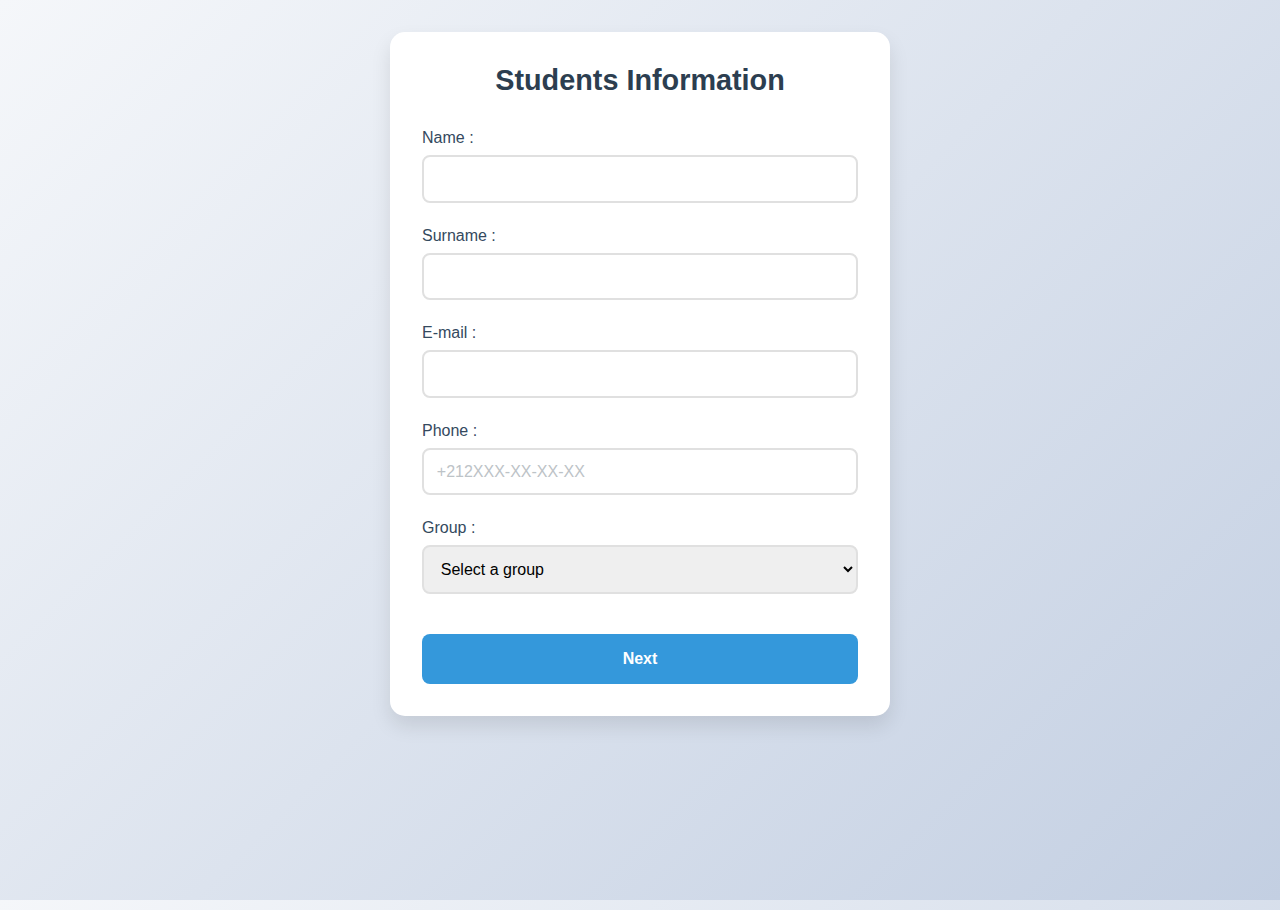
<file: portfolio/index.html>
<!DOCTYPE html>
<html lang="en">
<head>
    <meta charset="UTF-8">
    <meta name="viewport" content="width=device-width, initial-scale=1.0">
    <title>Portfolio</title>
    <link rel="stylesheet" href="style.css">
</head>
    <body>
        <div class="StudentInfo">

            <div class="Student"> Students Information</div>

            <form>
                
                <div class="inputs">
                    <label for="name">Name :</label>
                    <input type="text" name="name" id="name" required>
                </div>

                <div class="inputs">
                    <label for="surname">Surname :</label>
                    <input type="text" name="surname" id="surname" required>
                </div>

                <div class="inputs">
                    <label for="email">E-mail :</label>
                    <input type="email" name="email" id="email"  required>
                </div>

                <div class="inputs">
                    <label for="phone">Phone :</label>
                    <input type="tel" name="phone" id="phone" placeholder="+212XXX-XX-XX-XX">
                </div>

                <div class="inputs">
                    <label for="group">Group :</label>
                    <select name="group" id="group">
                        <option value="" selected disabled>Select a group</option>
                        <option value="DW101">DW101</option>
                        <option value="DW102">DW102</option>
                        <option value="DW103">DW103</option>
                        <option value="DW104">DW104</option>  
                    </select>
                </div>

            </form>
            <button  onclick="NextPage(event)" id="next">Next</button>


        </div>

    </body>
<script src="script.js"></script>
</html>
</file>
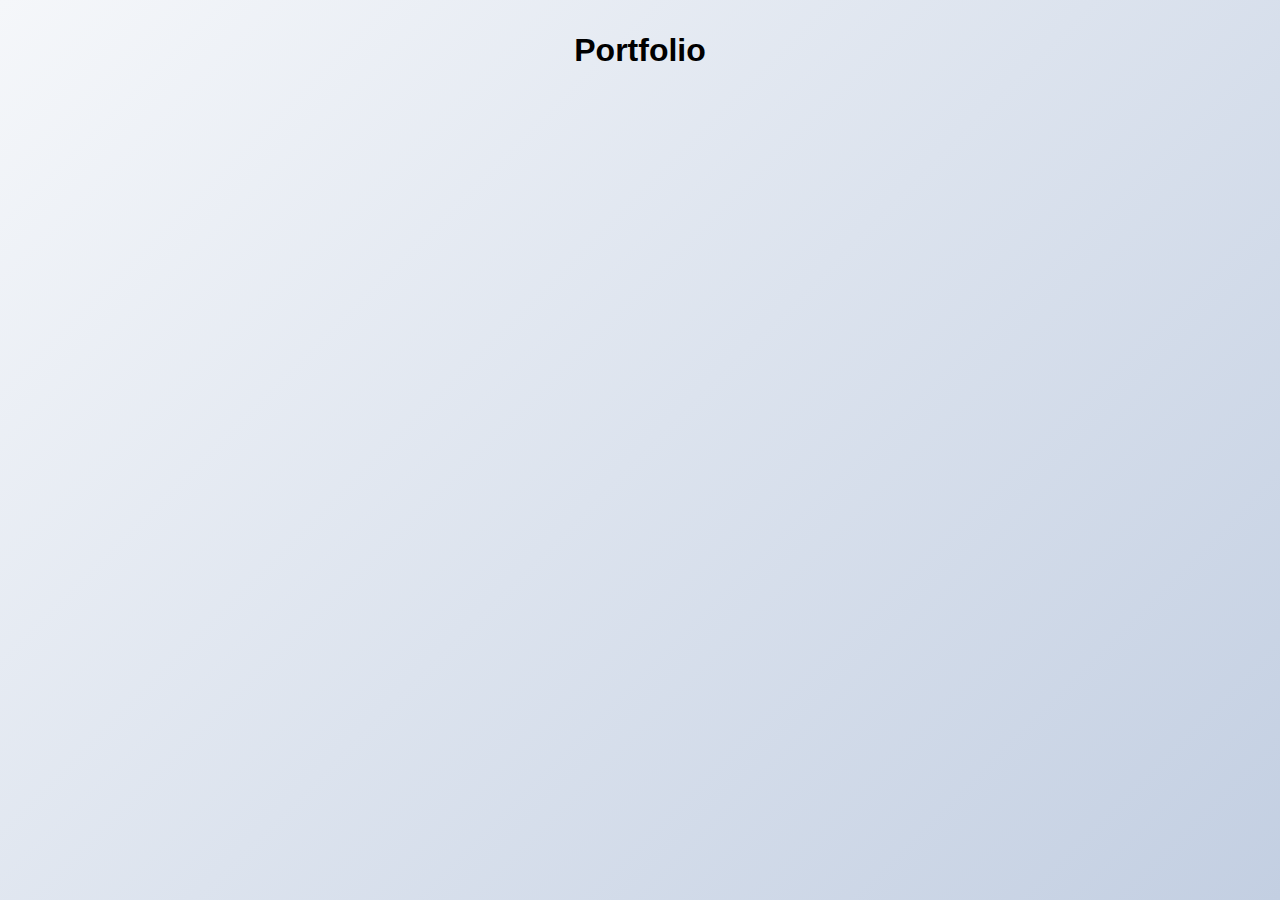
<file: portfolio/portfolio.html>
<!DOCTYPE html>
<html lang="en">
<head>
    <meta charset="UTF-8">
    <meta name="viewport" content="width=device-width, initial-scale=1.0">
    <link rel="stylesheet" href="style.css">
    <title>Portfolio</title>
</head>
<body>
    <h1>Portfolio</h1>
    <div  id="StudentDisplay">

    </div>


</body>
<script src="script.js"></script>
</html>
</file>
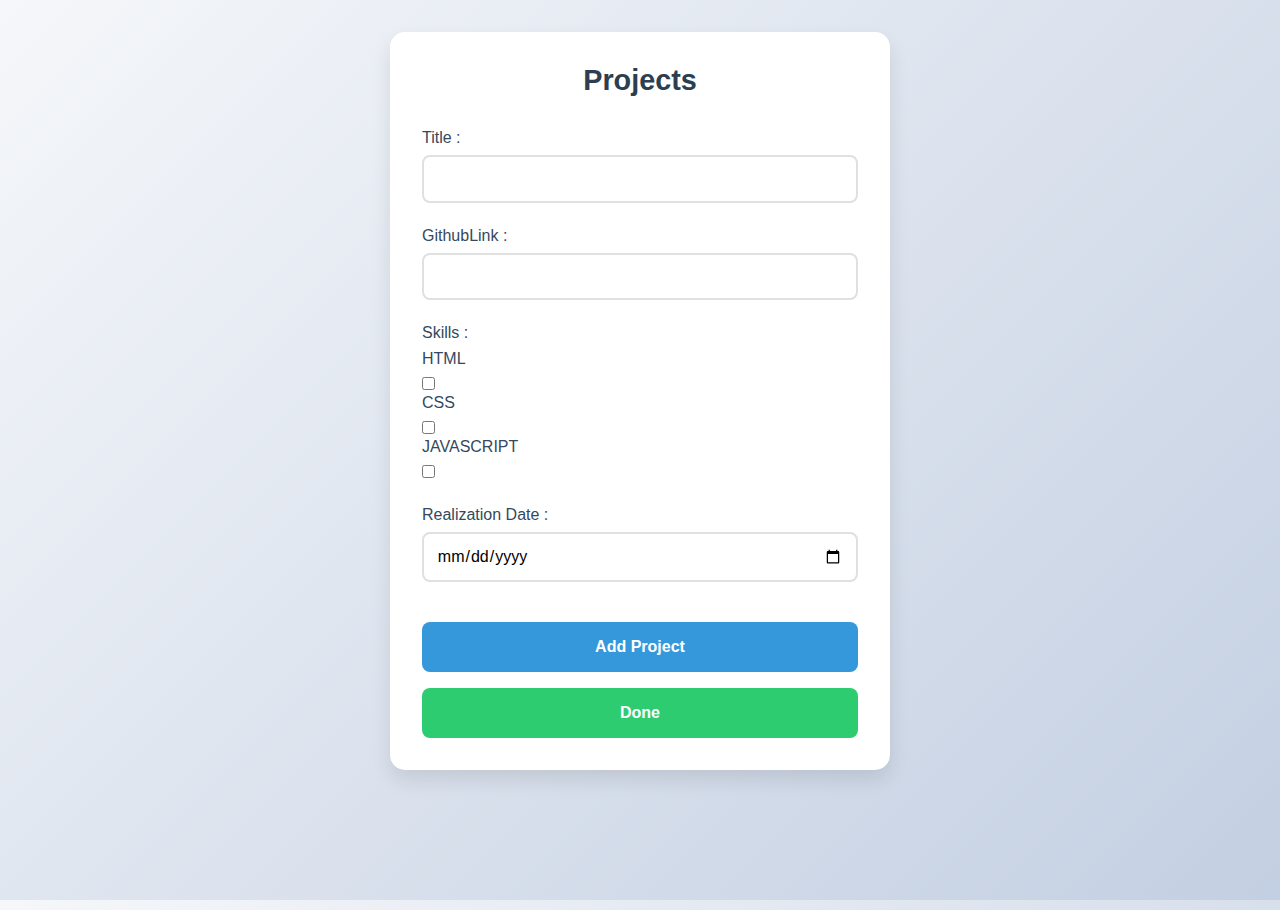
<file: portfolio/projects.html>
<!DOCTYPE html>
<html lang="en">
<head>
    <meta charset="UTF-8">
    <meta name="viewport" content="width=device-width, initial-scale=1.0">
    <title>Projects</title>
    <link rel="stylesheet" href="style.css">
</head>
    <body>
        <div class="StudentProjects">

            <div class="Student">Projects</div>

            <form>
                
                <div class="inputs">
                    <label for="title">Title :</label>
                    <input type="text" name="title" id="title" required>
                </div>

                <div class="inputs">
                    <label for="githubLink">GithubLink :</label>
                    <input type="text" name="githubLink" id="githubLink" required>
                </div>

                <div class="inputs">
                        <label for="skills">Skills :</label>
                            <label for="html">HTML</label>
                            <input type="checkbox" id="html">
                            <label for="css">CSS</label>
                            <input type="checkbox" id="css">
                            <label for="javascript">JAVASCRIPT</label>
                            <input type="checkbox" id="javascript">
                </div>

                <div class="inputs">
                    <label for="reldate">Realization Date :</label>
                    <input type="date" name="reldate" id="reldate" required>
                </div>


            </form>
            <button id="Validate" onclick="ValidateProjectsForm(event)">Add Project</button>
            <button id="Done" onclick="DoneButton()">Done</button>

        </div>
        <div class="projectsList">
            

        </div>


    </body>
<script src="script.js"></script>
</html>
</file>
<file: portfolio/style.css>
* {
    margin: 0;
    padding: 0;
    box-sizing: border-box;
    font-family: 'Segoe UI', Tahoma, Geneva, Verdana, sans-serif;
}

body {
    min-height: 100vh;
    padding: 2rem;
    background: linear-gradient(135deg, #f5f7fa 0%, #c3cfe2 100%);
    display: flex;
    flex-direction: column;
    align-items: center;
    gap: 2rem;
}

.StudentInfo,
.StudentProjects,
.project-card,
.student-card {
    background-color: white;
    padding: 2rem;
    border-radius: 15px;
    box-shadow: 0 10px 20px rgba(0, 0, 0, 0.1);
    width: 90%;
    max-width: 500px;
}

.Student,
.student-card h2 {
    text-align: center;
    font-size: 1.8rem;
    color: #2c3e50;
    margin-bottom: 2rem;
    font-weight: 600;
}

.Student::after,
.student-card h2::after {
    content: '';
    position: absolute;
    bottom: -10px;
    left: 50%;
    transform: translateX(-50%);
    width: 50px;
    height: 3px;
    border-radius: 2px;
}

.inputs {
    margin-bottom: 1.5rem;
}

.inputs label {
    display: block;
    margin-bottom: 0.5rem;
    color: #34495e;
    font-weight: 500;
}

input:not([type="checkbox"]),
select {
    width: 100%;
    padding: 0.8rem;
    border: 2px solid #e0e0e0;
    border-radius: 8px;
    font-size: 1rem;
    transition: all 0.3s ease;
}

input:focus,
select:focus {
    outline: none;
    border-color: #3498db;
    box-shadow: 0 0 0 3px rgba(52, 152, 219, 0.2);
}

input::placeholder {
    color: #bdc3c7;
}

select {
    cursor: pointer;
}

button {
    width: 100%;
    padding: 1rem;
    background-color: #3498db;
    color: white;
    border: none;
    border-radius: 8px;
    font-size: 1rem;
    font-weight: 600;
    cursor: pointer;
    transition: all 0.3s ease;
    margin-top: 1rem;
}

button:hover {
    background-color: #2980b9;
    transform: translateY(-2px);
    box-shadow: 0 5px 15px rgba(52, 152, 219, 0.3);
}

button:active {
    transform: translateY(0);
}

#Done {
    background-color: #2ecc71;
}

#Done:hover {
    background-color: #27ae60;
}

.projectsList {
    width: 100%;
    max-width: 1200px;
    display: flex;
    flex-wrap: wrap;
    gap: 1.5rem;
    justify-content: center;
    margin-top: 2rem;
}

.project-card {
    background: white;
    padding: 1.5rem;
    border-radius: 12px;
    box-shadow: 0 5px 15px rgba(0, 0, 0, 0.1);
    transition: transform 0.3s ease;
    width: 280px;
    text-align: center;
}

.project-card:hover {
    transform: translateY(-5px);
}

.project-card h3 {
    color: #2c3e50;
    margin-bottom: 1rem;
    font-size: 1.2rem;
}

.project-card .github-link {
    color: #3498db;
    text-decoration: none;
    display: block;
    margin-bottom: 1rem;
}

.project-card .github-link:hover {
    text-decoration: underline;
}

.project-card .skills {
    display: flex;
    flex-wrap: wrap;
    gap: 0.5rem;
    margin-bottom: 1rem;
}

.project-card .skill-tag {
    background: #e1f0fa;
    color: #3498db;
    padding: 0.3rem 0.8rem;
    border-radius: 15px;
    font-size: 0.9rem;
}

.project-card .date {
    color: #7f8c8d;
    font-size: 0.9rem;
    margin-top: 0.5rem;
}

.project {
    background-color: white;
    border-radius: 10px;
    padding: 20px;
    box-shadow: 0 4px 6px rgba(0, 0, 0, 0.1);
    transition: transform 0.3s ease, box-shadow 0.3s ease;
    width: 300px;
    display: flex;
    flex-direction: column;
    gap: 15px;
}

.project:hover {
    transform: translateY(-5px);
    box-shadow: 0 6px 12px rgba(0, 0, 0, 0.15);
}

.project h3 {
    color: #2c3e50;
    font-size: 1.25rem;
    border-bottom: 2px solid #3498db;
    margin-bottom: 10px;
}

.project p {
    color: #34495e;
    font-size: 0.95rem;
    line-height: 1.4;
}

.project p:nth-of-type(1) {
    font-weight: bold;
    color: #2c3e50;
}

.project p:nth-of-type(2) {
    color: #7f8c8d;
    font-size: 0.9rem;
    font-style: italic;
}

.project a {
    display: inline-block;
    background-color: #3498db;
    color: white;
    text-decoration: none;
    padding: 8px 15px;
    border-radius: 5px;
    margin-bottom: 1rem;
    transition: background-color 0.3s ease;
    text-align: center;
}

.project a:hover {
    background-color: #2980b9;
}

.student-card h2,
.student-card h3 {
    margin-bottom: 10px;
    font-size: 24px;
    color: #1a1a1a;
}

.student-card p {
    font-size: 16px;
    color: #4b5563;
    line-height: 1.5;
}

.student-info-label {
    font-weight: 500;
    color: #6b7280;
    display: inline-block;
    width: 60px;
}

.projects-section {
    margin-top: 16px;
    padding-top: 16px;
    border-top: 1px solid #e5e7eb;
}

#StudentDisplay {
    width: 100%;
    max-width: 1200px;
    margin: 0 auto;
    display: flex;
    flex-direction: column;
    gap: 2rem;
    padding-top: 2rem;
}

.student {
    background-color: white;
    padding: 2rem;
    border-radius: 15px;
    box-shadow: 0 10px 20px rgba(0, 0, 0, 0.1);
    width: 100%;
    max-width: 800px;
    margin: 0 auto;
}

.student h2 {
    font-size: 2rem;
    color: #2c3e50;
    margin-bottom: 1rem;
    text-align: center;
    font-weight: 600;
    position: relative;
}

.student h2::after {
    content: '';
    position: absolute;
    bottom: -10px;
    left: 50%;
    transform: translateX(-50%);
    width: 50px;
    height: 3px;
    background: #3498db;
    border-radius: 2px;
}

.student p {
    font-size: 1rem;
    color: #34495e;
    margin: 0.5rem 0;
}

.student h3 {
    font-size: 1.5rem;
    color: #2c3e50;
    margin-top: 2rem;
    margin-bottom: 1rem;
    font-weight: 600;
}

.project {
    background-color: #f8f9fa;
    border-radius: 10px;
    padding: 1.5rem;
    box-shadow: 0 4px 6px rgba(0, 0, 0, 0.1);
    margin-bottom: 1.5rem;
    transition: transform 0.3s ease;
}

.project:hover {
    transform: translateY(-5px);
    box-shadow: 0 6px 12px rgba(0, 0, 0, 0.15);
}

.project h4 {
    font-size: 1.2rem;
    color: #2c3e50;
    margin-bottom: 1rem;
}

.project a {
    display: inline-block;
    background-color: #3498db;
    color: white;
    text-decoration: none;
    padding: 8px 15px;
    border-radius: 5px;
    margin-bottom: 1rem;
    transition: background-color 0.3s ease;
    text-align: center;
}

.project a:hover {
    background-color: #2980b9;
}

.project p {
    color: #34495e;
    font-size: 1rem;
    line-height: 1.4;
}

.project p:nth-of-type(1) {
    font-weight: bold;
    color: #2c3e50;
}

.project p:nth-of-type(2) {
    color: #7f8c8d;
    font-size: 0.9rem;
    font-style: italic;
}
</file>
